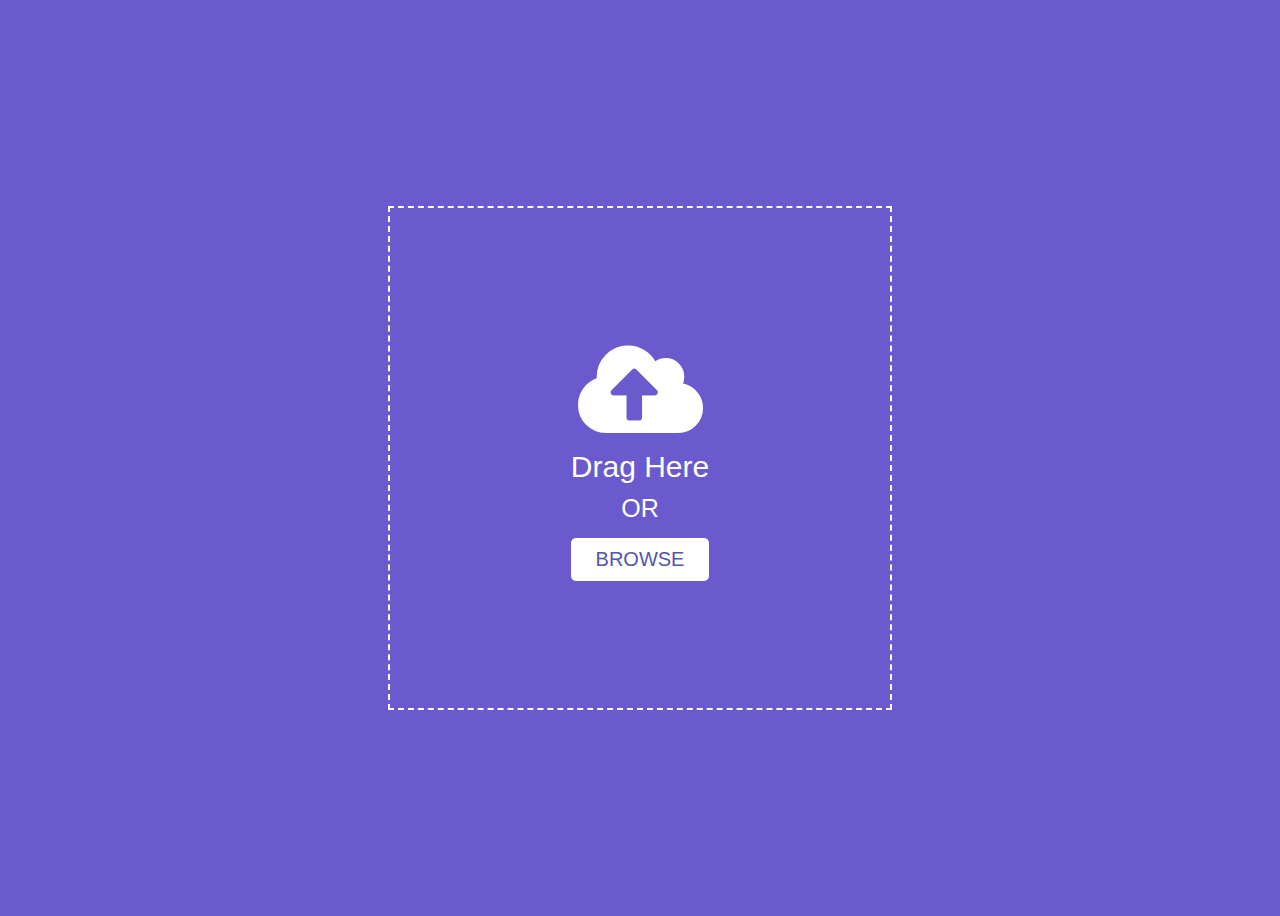
<file: File Interface/Drag-Drop File/index.html>
<!DOCTYPE html>
<html lang="en">
  <head>
    <meta charset="UTF-8" />
    <meta http-equiv="X-UA-Compatible" content="IE=edge" />
    <meta name="viewport" content="width=device-width, initial-scale=1.0" />
    <link
      rel="stylesheet"
      href="https://cdnjs.cloudflare.com/ajax/libs/font-awesome/5.15.3/css/all.min.css"
    />
    <link rel="stylesheet" href="style.css" />
    <title>Drag Drop File</title>
  </head>
  <body>
    <div class="dragArea">
      <div class="icon"><i class="fas fa-cloud-upload-alt"></i></div>
      <header>Drag Here</header>
      <span>OR</span>
      <button>BROWSE</button>
      <input type="file" hidden>
    </div>
    <script src="script.js"></script>
  </body>
</html>
</file>
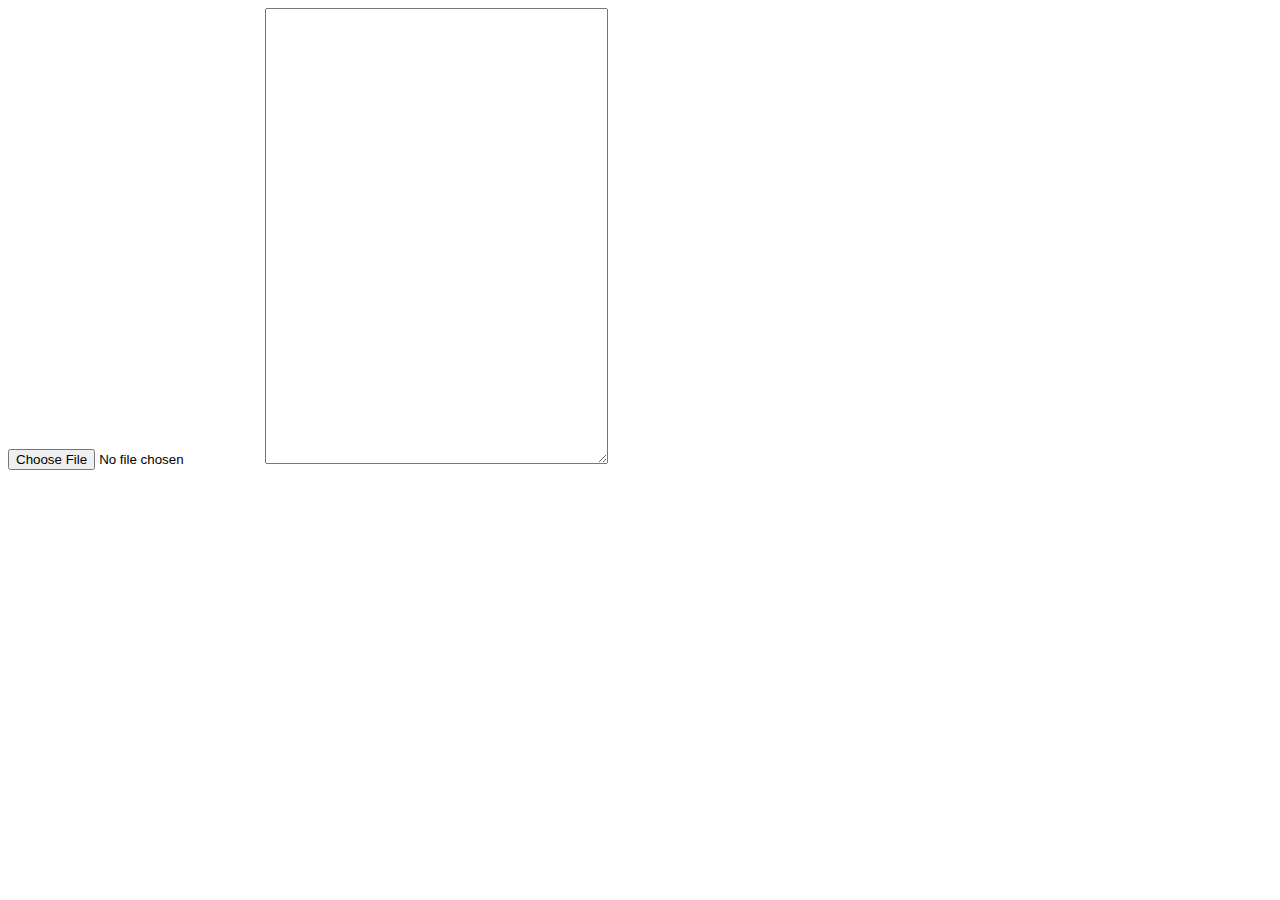
<file: File Interface/1-readTextFile.html>
<!DOCTYPE html>
<html lang="en">
  <head>
    <meta charset="UTF-8" />
    <meta http-equiv="X-UA-Compatible" content="IE=edge" />
    <meta name="viewport" content="width=device-width, initial-scale=1.0" />
    <title>Reading Text File</title>
  </head>
  <body>
    <input type="file" id="theTextFile" onchange="onLoadTextFile()" />
    <textarea id="theMessageArea" rows="30" cols="40"></textarea>
    <script type="text/javascript">
      function onLoadTextFile() {
        const theFileElem = document.getElementById("theTextFile");
        if (
          theFileElem.files.length != 0 &&
          theFileElem.files[0].type.match(/text.*/)
        ) {
          // Create a FileReader and handle the onload and onerror events.
          const reader = new FileReader();

          reader.onload = function (e) {
            const theMessageAreaElem =
              document.getElementById("theMessageArea");
            theMessageAreaElem.value = e.target.result;
          };
          
          reader.onerror = function (e) {
            alert("Cannot load text file");
          };
          // Read text file (the second parameter is optional - the default encoding is "UTF-8").
          reader.readAsText(theFileElem.files[0], "ISO-8859-1");
        } else {
          alert("Please select a text file");
        }
      }
    </script>
  </body>
</html>




<!-- // Callback from a <input type="file" onchange="onChange(event)">
function onChange(event) {
  var file = event.target.files[0];
  var reader = new FileReader();
  reader.onload = function(e) {
    // The file's text will be printed here
    console.log(e.target.result)
  };

  reader.readAsText(file);
} -->
</file>
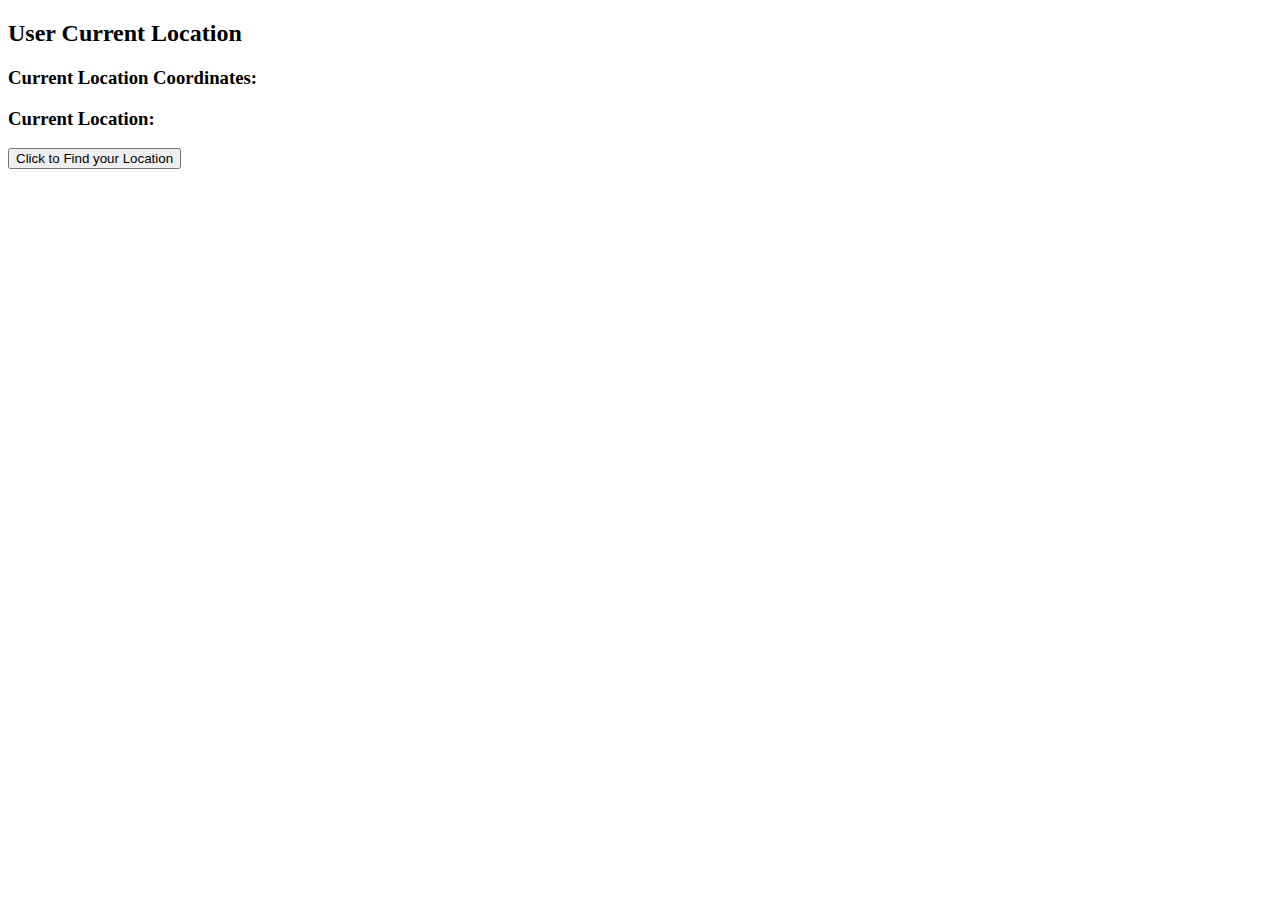
<file: Geolocation/1-getLocation.html>
<!DOCTYPE html>
<html lang="en">
  <head>
    <meta charset="UTF-8" />
    <meta http-equiv="X-UA-Compatible" content="IE=edge" />
    <meta name="viewport" content="width=device-width, initial-scale=1.0" />
    <title>Current Location</title>
    <script src="https://code.jquery.com/jquery-3.6.0.js"></script>
  </head>
  <body>
    <h2>User Current Location</h2>
    <h3>Current Location Coordinates: <span id="output1"></span></h3>
    <h3>Current Location: <span id="output2"></span></h3>
    <button>Click to Find your Location</button>
    <script src="./script.js"></script>
  </body>
</html>
</file>
<file: File Interface/Drag-Drop File/style.css>
body {
  display: flex;
  justify-content: center;
  align-items: center;
  background-color: slateblue;
  height: 100vh;
  font-family: Arial, Helvetica, sans-serif;
}
.dragArea {
  width: 500px;
  height: 500px;
  border: 2px dashed white;
  display: flex;
  justify-content: center;
  align-items: center;
  flex-direction: column;
}
.dragArea .icon {
  font-size: 100px;
  color: #fff;
}
.dragArea header {
  font-size: 30px;
  font-weight: 500;
  color: #fff;
}
.dragArea span {
  font-size: 25px;
  font-weight: 500;
  color: #fff;
  margin: 10px 0 15px 0;
}
.dragArea button {
  padding: 10px 25px;
  font-size: 20px;
  font-weight: 500;
  border: none;
  outline: none;
  background: #fff;
  color: #5256ad;
  border-radius: 5px;
  cursor: pointer;
}
.active {
  border: 2px solid white;
}
.dragArea img
{
    width: 100%;
    height: 100%;
    
}
</file>
